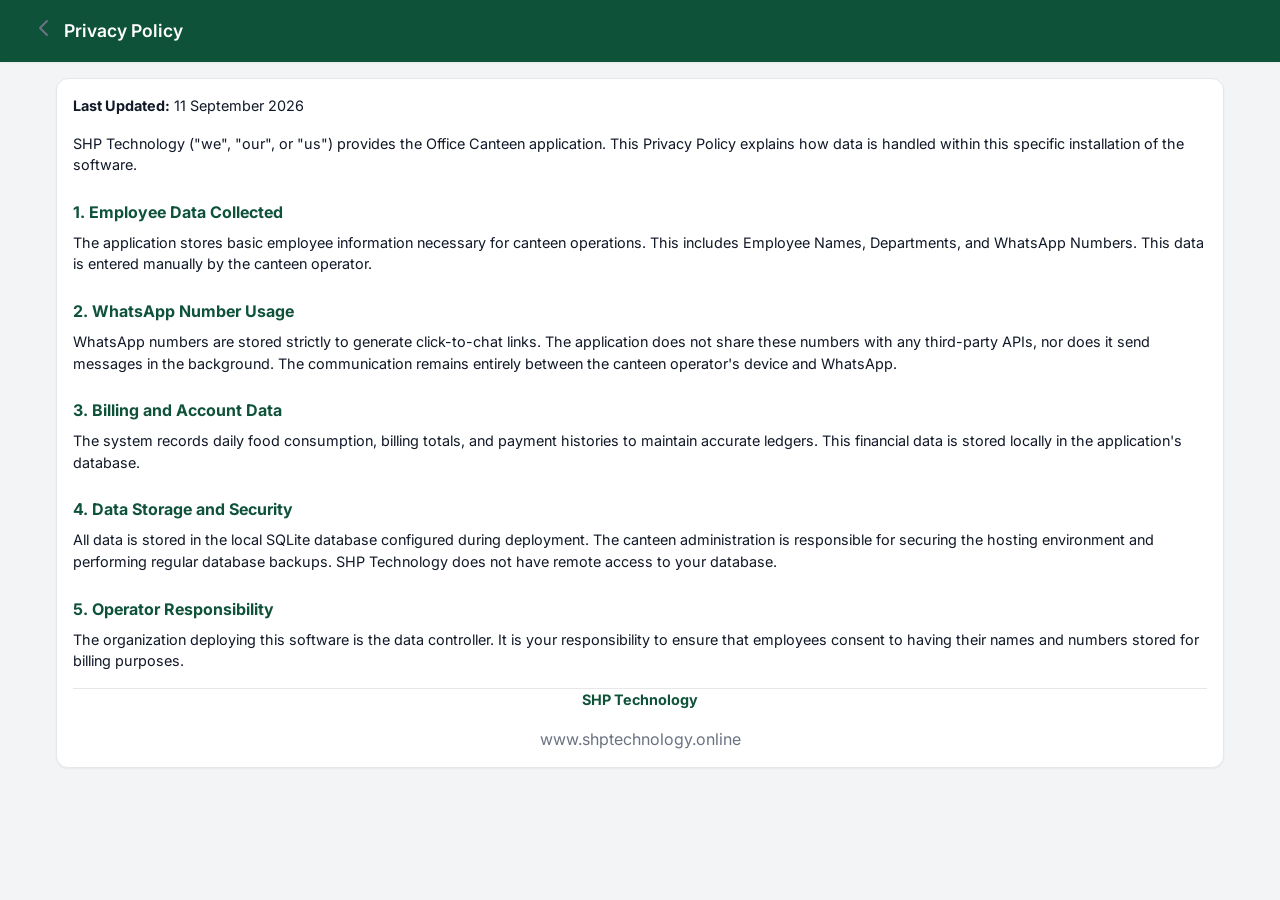
<file: frontend/privacy.html>
<!DOCTYPE html>
<html lang="en">
<head>
    <meta charset="UTF-8">
    <meta name="viewport" content="width=device-width, initial-scale=1.0, maximum-scale=1.0, user-scalable=no">
    <title>Privacy Policy - Office Canteen</title>
    <link rel="stylesheet" href="css/style.css">
    <style>
        .legal-content h3 { margin-top: 1.5rem; margin-bottom: 0.5rem; font-size: 1rem; color: var(--primary); }
        .legal-content p { margin-bottom: 1rem; font-size: 0.9rem; }
    </style>
</head>
<body>
    <div class="app-container">
        <div class="top-bar">
            <div class="flex items-center gap-2">
                <a href="javascript:history.back()" style="color: var(--text-muted);">
                    <svg fill="none" stroke="currentColor" viewBox="0 0 24 24" style="width:24px;height:24px;"><path stroke-linecap="round" stroke-linejoin="round" stroke-width="2" d="M15 19l-7-7 7-7"></path></svg>
                </a>
                <h1>Privacy Policy</h1>
            </div>
        </div>

        <div class="content-area legal-content">
            <div class="card">
                <p><strong>Last Updated:</strong> 11 September 2026</p>
                <p>SHP Technology ("we", "our", or "us") provides the Office Canteen application. This Privacy Policy explains how data is handled within this specific installation of the software.</p>

                <h3>1. Employee Data Collected</h3>
                <p>The application stores basic employee information necessary for canteen operations. This includes Employee Names, Departments, and WhatsApp Numbers. This data is entered manually by the canteen operator.</p>

                <h3>2. WhatsApp Number Usage</h3>
                <p>WhatsApp numbers are stored strictly to generate click-to-chat links. The application does not share these numbers with any third-party APIs, nor does it send messages in the background. The communication remains entirely between the canteen operator's device and WhatsApp.</p>

                <h3>3. Billing and Account Data</h3>
                <p>The system records daily food consumption, billing totals, and payment histories to maintain accurate ledgers. This financial data is stored locally in the application's database.</p>

                <h3>4. Data Storage and Security</h3>
                <p>All data is stored in the local SQLite database configured during deployment. The canteen administration is responsible for securing the hosting environment and performing regular database backups. SHP Technology does not have remote access to your database.</p>

                <h3>5. Operator Responsibility</h3>
                <p>The organization deploying this software is the data controller. It is your responsibility to ensure that employees consent to having their names and numbers stored for billing purposes.</p>

                <div class="mt-4 pt-4 text-center" style="border-top: 1px solid var(--border-color);">
                    <p class="font-bold text-primary mb-1">SHP Technology</p>
                    <a href="https://www.shptechnology.online/" target="_blank" style="color: var(--text-muted); text-decoration: none;">www.shptechnology.online</a>
                </div>
            </div>
        </div>
    </div>
</body>
</html>
</file>
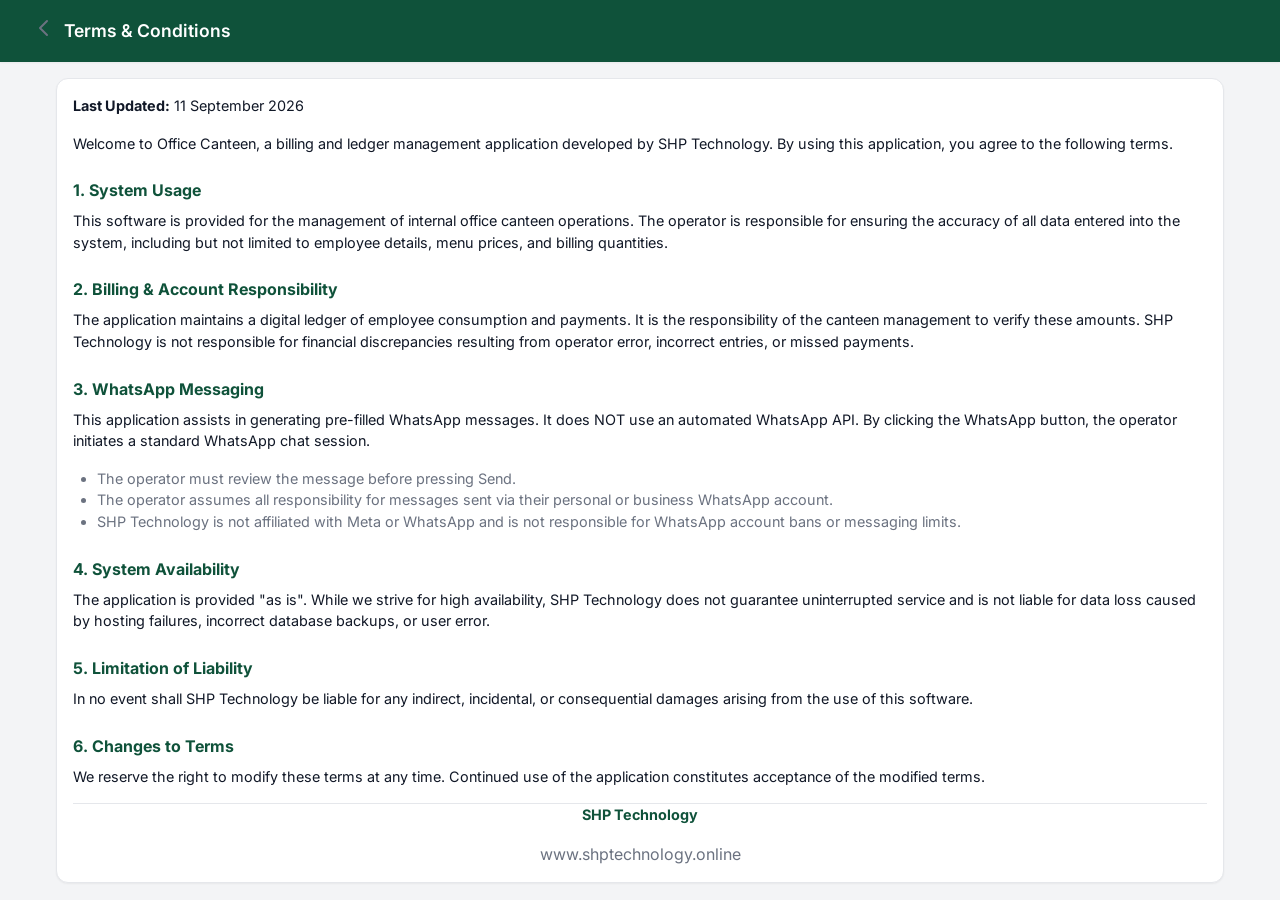
<file: frontend/terms.html>
<!DOCTYPE html>
<html lang="en">
<head>
    <meta charset="UTF-8">
    <meta name="viewport" content="width=device-width, initial-scale=1.0, maximum-scale=1.0, user-scalable=no">
    <title>Terms & Conditions - Office Canteen</title>
    <link rel="stylesheet" href="css/style.css">
    <style>
        .legal-content h3 { margin-top: 1.5rem; margin-bottom: 0.5rem; font-size: 1rem; color: var(--primary); }
        .legal-content p { margin-bottom: 1rem; font-size: 0.9rem; }
        .legal-content ul { margin-bottom: 1rem; padding-left: 1.5rem; font-size: 0.9rem; color: var(--text-muted); }
    </style>
</head>
<body>
    <div class="app-container">
        <div class="top-bar">
            <div class="flex items-center gap-2">
                <a href="javascript:history.back()" style="color: var(--text-muted);">
                    <svg fill="none" stroke="currentColor" viewBox="0 0 24 24" style="width:24px;height:24px;"><path stroke-linecap="round" stroke-linejoin="round" stroke-width="2" d="M15 19l-7-7 7-7"></path></svg>
                </a>
                <h1>Terms & Conditions</h1>
            </div>
        </div>

        <div class="content-area legal-content">
            <div class="card">
                <p><strong>Last Updated:</strong> 11 September 2026</p>
                <p>Welcome to Office Canteen, a billing and ledger management application developed by SHP Technology. By using this application, you agree to the following terms.</p>

                <h3>1. System Usage</h3>
                <p>This software is provided for the management of internal office canteen operations. The operator is responsible for ensuring the accuracy of all data entered into the system, including but not limited to employee details, menu prices, and billing quantities.</p>

                <h3>2. Billing & Account Responsibility</h3>
                <p>The application maintains a digital ledger of employee consumption and payments. It is the responsibility of the canteen management to verify these amounts. SHP Technology is not responsible for financial discrepancies resulting from operator error, incorrect entries, or missed payments.</p>

                <h3>3. WhatsApp Messaging</h3>
                <p>This application assists in generating pre-filled WhatsApp messages. It does NOT use an automated WhatsApp API. By clicking the WhatsApp button, the operator initiates a standard WhatsApp chat session.</p>
                <ul>
                    <li>The operator must review the message before pressing Send.</li>
                    <li>The operator assumes all responsibility for messages sent via their personal or business WhatsApp account.</li>
                    <li>SHP Technology is not affiliated with Meta or WhatsApp and is not responsible for WhatsApp account bans or messaging limits.</li>
                </ul>

                <h3>4. System Availability</h3>
                <p>The application is provided "as is". While we strive for high availability, SHP Technology does not guarantee uninterrupted service and is not liable for data loss caused by hosting failures, incorrect database backups, or user error.</p>

                <h3>5. Limitation of Liability</h3>
                <p>In no event shall SHP Technology be liable for any indirect, incidental, or consequential damages arising from the use of this software.</p>

                <h3>6. Changes to Terms</h3>
                <p>We reserve the right to modify these terms at any time. Continued use of the application constitutes acceptance of the modified terms.</p>

                <div class="mt-4 pt-4 text-center" style="border-top: 1px solid var(--border-color);">
                    <p class="font-bold text-primary mb-1">SHP Technology</p>
                    <a href="https://www.shptechnology.online/" target="_blank" style="color: var(--text-muted); text-decoration: none;">www.shptechnology.online</a>
                </div>
            </div>
        </div>
    </div>
</body>
</html>
</file>
<file: frontend/css/style.css>
/* Office Canteen - Core Design System */
@import url('https://fonts.googleapis.com/css2?family=Inter:wght@400;500;600;700&display=swap');

:root {
    /* Brand Colors */
    --primary: #0F523A; /* Deep Forest Green */
    --primary-hover: #0c432e;
    --secondary: #e2e8f0;
    
    /* Semantic Colors */
    --success: #10B981;
    --success-bg: #D1FAE5;
    --danger: #EF4444;
    --danger-bg: #FEE2E2;
    --warning: #F59E0B;
    --warning-bg: #FEF3C7;
    --info: #3B82F6;
    
    /* Layout & Surface */
    --bg-color: #f3f4f6;
    --card-bg: #ffffff;
    --border-color: #e5e7eb;
    
    /* Typography */
    --text-main: #111827;
    --text-muted: #6b7280;
    
    /* Sizing & Radius */
    --radius-sm: 8px;
    --radius-md: 12px;
    --radius-lg: 16px;
    --radius-full: 9999px;
    --shadow-sm: 0 1px 2px 0 rgba(0, 0, 0, 0.05);
    --shadow-md: 0 4px 6px -1px rgba(0, 0, 0, 0.1), 0 2px 4px -1px rgba(0, 0, 0, 0.06);
    --shadow-nav: 0 -4px 6px -1px rgba(0, 0, 0, 0.05);
}

* {
    margin: 0;
    padding: 0;
    box-sizing: border-box;
    font-family: 'Inter', sans-serif;
    -webkit-tap-highlight-color: transparent;
}

body {
    background-color: var(--bg-color);
    color: var(--text-main);
    line-height: 1.5;
    overflow-x: hidden;
}

/* Base App Layout */
.app-container {
    max-width: 600px;
    margin: 0 auto;
    min-height: 100vh;
    background: var(--bg-color);
    display: flex;
    flex-direction: column;
    position: relative;
}

.content-area {
    flex: 1;
    padding: 1rem;
    padding-bottom: 80px; /* Space for bottom nav */
    overflow-y: auto;
}

/* Top Bar */
.top-bar {
    background: var(--primary);
    color: white;
    padding: 1rem;
    display: flex;
    justify-content: space-between;
    align-items: center;
    position: sticky;
    top: 0;
    z-index: 50;
    box-shadow: var(--shadow-sm);
}

.top-bar h1 {
    font-size: 1.1rem;
    font-weight: 600;
    margin: 0;
    display: flex;
    align-items: center;
    gap: 0.5rem;
}

.top-bar-subtitle {
    font-size: 0.75rem;
    opacity: 0.8;
}

/* Bottom Navigation */
.bottom-nav {
    position: fixed;
    bottom: 0;
    left: 0;
    right: 0;
    background: var(--card-bg);
    display: flex;
    justify-content: space-around;
    padding: 0.5rem 0;
    box-shadow: var(--shadow-nav);
    z-index: 50;
    border-top: 1px solid var(--border-color);
    max-width: 600px;
    margin: 0 auto;
}

.nav-item {
    display: flex;
    flex-direction: column;
    align-items: center;
    text-decoration: none;
    color: var(--text-muted);
    font-size: 0.7rem;
    font-weight: 500;
    padding: 0.25rem 0.5rem;
    transition: all 0.2s ease;
    gap: 0.25rem;
}

.nav-item svg {
    width: 24px;
    height: 24px;
    stroke-width: 2;
}

.nav-item.active {
    color: var(--primary);
}

.nav-item.active svg {
    fill: rgba(15, 82, 58, 0.1);
}

/* Typography Utilities */
.text-xs { font-size: 0.75rem; }
.text-sm { font-size: 0.875rem; }
.text-base { font-size: 1rem; }
.text-lg { font-size: 1.125rem; }
.text-xl { font-size: 1.25rem; }
.text-2xl { font-size: 1.5rem; }
.font-bold { font-weight: 700; }
.font-semibold { font-weight: 600; }
.text-center { text-align: center; }
.text-right { text-align: right; }
.text-muted { color: var(--text-muted); }
.text-primary { color: var(--primary); }
.text-success { color: var(--success); }
.text-danger { color: var(--danger); }
.text-warning { color: var(--warning); }

/* Spacing Utilities */
.mt-1 { margin-top: 0.25rem; }
.mt-2 { margin-top: 0.5rem; }
.mt-4 { margin-top: 1rem; }
.mt-6 { margin-top: 1.5rem; }
.mb-1 { margin-bottom: 0.25rem; }
.mb-2 { margin-bottom: 0.5rem; }
.mb-4 { margin-bottom: 1rem; }
.py-2 { padding-top: 0.5rem; padding-bottom: 0.5rem; }
.py-4 { padding-top: 1rem; padding-bottom: 1rem; }
.p-0 { padding: 0 !important; }

/* Flexbox Utilities */
.flex { display: flex; }
.items-center { align-items: center; }
.items-start { align-items: flex-start; }
.justify-between { justify-content: space-between; }
.justify-center { justify-content: center; }
.justify-end { justify-content: flex-end; }
.gap-2 { gap: 0.5rem; }
.gap-4 { gap: 1rem; }
.flex-col { flex-direction: column; }
.flex-1 { flex: 1; }

/* Grid Utilities */
.grid-2 {
    display: grid;
    grid-template-columns: repeat(2, 1fr);
    gap: 0.75rem;
}

/* Cards */
.card {
    background: var(--card-bg);
    border-radius: var(--radius-md);
    padding: 1rem;
    box-shadow: var(--shadow-sm);
    border: 1px solid var(--border-color);
}

/* Status Badges */
.badge {
    display: inline-flex;
    align-items: center;
    padding: 0.15rem 0.5rem;
    border-radius: var(--radius-full);
    font-size: 0.7rem;
    font-weight: 600;
    text-transform: uppercase;
    letter-spacing: 0.025em;
}

.badge-success { background: var(--success-bg); color: var(--success); }
.badge-danger { background: var(--danger-bg); color: var(--danger); }
.badge-warning { background: var(--warning-bg); color: var(--warning); }
.badge-info { background: #DBEAFE; color: var(--info); }
.badge-primary { background: #E0E7FF; color: var(--primary); }

/* Forms */
.form-group {
    margin-bottom: 1rem;
}

.form-label {
    display: block;
    margin-bottom: 0.4rem;
    font-size: 0.85rem;
    font-weight: 500;
    color: var(--text-main);
}

.form-control {
    width: 100%;
    padding: 0.75rem 1rem;
    border: 1px solid var(--border-color);
    border-radius: var(--radius-md);
    font-size: 1rem;
    background: var(--card-bg);
    transition: all 0.2s;
    outline: none;
}

.form-control:focus {
    border-color: var(--primary);
    box-shadow: 0 0 0 3px rgba(15, 82, 58, 0.1);
}

/* Buttons */
.btn {
    display: inline-flex;
    align-items: center;
    justify-content: center;
    padding: 0.75rem 1.25rem;
    border-radius: var(--radius-md);
    font-weight: 600;
    font-size: 0.95rem;
    cursor: pointer;
    transition: all 0.2s;
    border: none;
    width: 100%;
    gap: 0.5rem;
}

.btn-primary {
    background: var(--primary);
    color: white;
}

.btn-primary:hover {
    background: var(--primary-hover);
}

.btn-primary:disabled {
    opacity: 0.7;
    cursor: not-allowed;
}

.btn-outline {
    background: transparent;
    border: 1px solid var(--border-color);
    color: var(--text-main);
}

.btn-outline:hover {
    background: var(--bg-color);
}

.btn-success { background: var(--success); color: white; }
.btn-danger { background: var(--danger); color: white; }

/* Login Page Specifics */
.login-container {
    display: flex;
    flex-direction: column;
    justify-content: center;
    align-items: center;
    min-height: 100vh;
    padding: 1.5rem;
    background: url('data:image/svg+xml;utf8,<svg viewBox="0 0 100 100" xmlns="http://www.w3.org/2000/svg"><rect width="100" height="100" fill="%23f3f4f6"/><path d="M0 100 L100 0 L100 100 Z" fill="%23e5e7eb" opacity="0.5"/></svg>') no-repeat center center;
    background-size: cover;
}

.login-card {
    width: 100%;
    max-width: 400px;
    padding: 2rem 1.5rem;
    text-align: center;
    box-shadow: var(--shadow-md);
    border-radius: var(--radius-lg);
}

.login-logo {
    width: 72px;
    height: 72px;
    background: rgba(15, 82, 58, 0.1);
    color: var(--primary);
    border-radius: 50%;
    display: flex;
    align-items: center;
    justify-content: center;
    margin: 0 auto 1.5rem;
}

.login-logo svg {
    width: 40px;
    height: 40px;
}

/* Modals */
.modal-overlay {
    position: fixed;
    top: 0; left: 0; right: 0; bottom: 0;
    background: rgba(0, 0, 0, 0.5);
    display: none;
    align-items: center;
    justify-content: center;
    z-index: 100;
    padding: 1rem;
    backdrop-filter: blur(2px);
}

.modal-overlay.active {
    display: flex;
}

.modal {
    background: var(--card-bg);
    width: 100%;
    max-width: 500px;
    border-radius: var(--radius-lg);
    padding: 1.5rem;
    box-shadow: var(--shadow-md);
    max-height: 90vh;
    overflow-y: auto;
}

.modal h2 {
    margin-bottom: 1.25rem;
    font-size: 1.25rem;
    color: var(--text-main);
    padding-bottom: 0.5rem;
    border-bottom: 1px solid var(--border-color);
}

/* Toasts */
#toast-container {
    position: fixed;
    top: 1rem;
    right: 1rem;
    z-index: 1000;
    display: flex;
    flex-direction: column;
    gap: 0.5rem;
}

.toast {
    background: #333;
    color: white;
    padding: 0.75rem 1.25rem;
    border-radius: var(--radius-sm);
    box-shadow: var(--shadow-md);
    font-size: 0.9rem;
    animation: slideIn 0.3s ease-out;
}

.toast.error {
    background: var(--danger);
}

@keyframes slideIn {
    from { transform: translateX(100%); opacity: 0; }
    to { transform: translateX(0); opacity: 1; }
}

/* Dashboard Specifics */
.dash-stat-card {
    border-radius: var(--radius-md);
    padding: 1rem;
    color: white;
    display: flex;
    flex-direction: column;
    justify-content: center;
}
.dash-stat-card .val {
    font-size: 1.5rem;
    font-weight: 700;
    margin-bottom: 0.25rem;
}
.dash-stat-card .lbl {
    font-size: 0.8rem;
    opacity: 0.9;
}
.bg-green { background: #10B981; }
.bg-blue { background: #3B82F6; }
.bg-orange { background: #F97316; }
.bg-purple { background: #8B5CF6; }

/* Empty States */
.empty-state {
    text-align: center;
    padding: 3rem 1rem;
    color: var(--text-muted);
}
.empty-state svg {
    width: 64px;
    height: 64px;
    margin: 0 auto 1rem;
    opacity: 0.5;
}

/* Custom Scrollbar */
::-webkit-scrollbar {
    width: 6px;
    height: 6px;
}
::-webkit-scrollbar-track {
    background: transparent;
}
::-webkit-scrollbar-thumb {
    background: #cbd5e1;
    border-radius: 3px;
}
::-webkit-scrollbar-thumb:hover {
    background: #94a3b8;
}

/* Desktop Enhancements */
@media (min-width: 768px) {
    .app-container {
        max-width: 100%;
    }
    
    .bottom-nav {
        display: none; /* Hide bottom nav on desktop, assume sidebar exists if we built one, but for now just keep layout clean */
    }
    
    .content-area {
        padding-bottom: 1rem;
        max-width: 1200px;
        margin: 0 auto;
        width: 100%;
    }
    
    .top-bar {
        padding: 1rem 2rem;
    }
    
    .desktop-nav {
        display: flex;
        gap: 2rem;
    }
    
    .desktop-nav a {
        color: rgba(255,255,255,0.8);
        text-decoration: none;
        font-weight: 500;
        transition: color 0.2s;
    }
    
    .desktop-nav a:hover, .desktop-nav a.active {
        color: white;
    }
}
</file>
